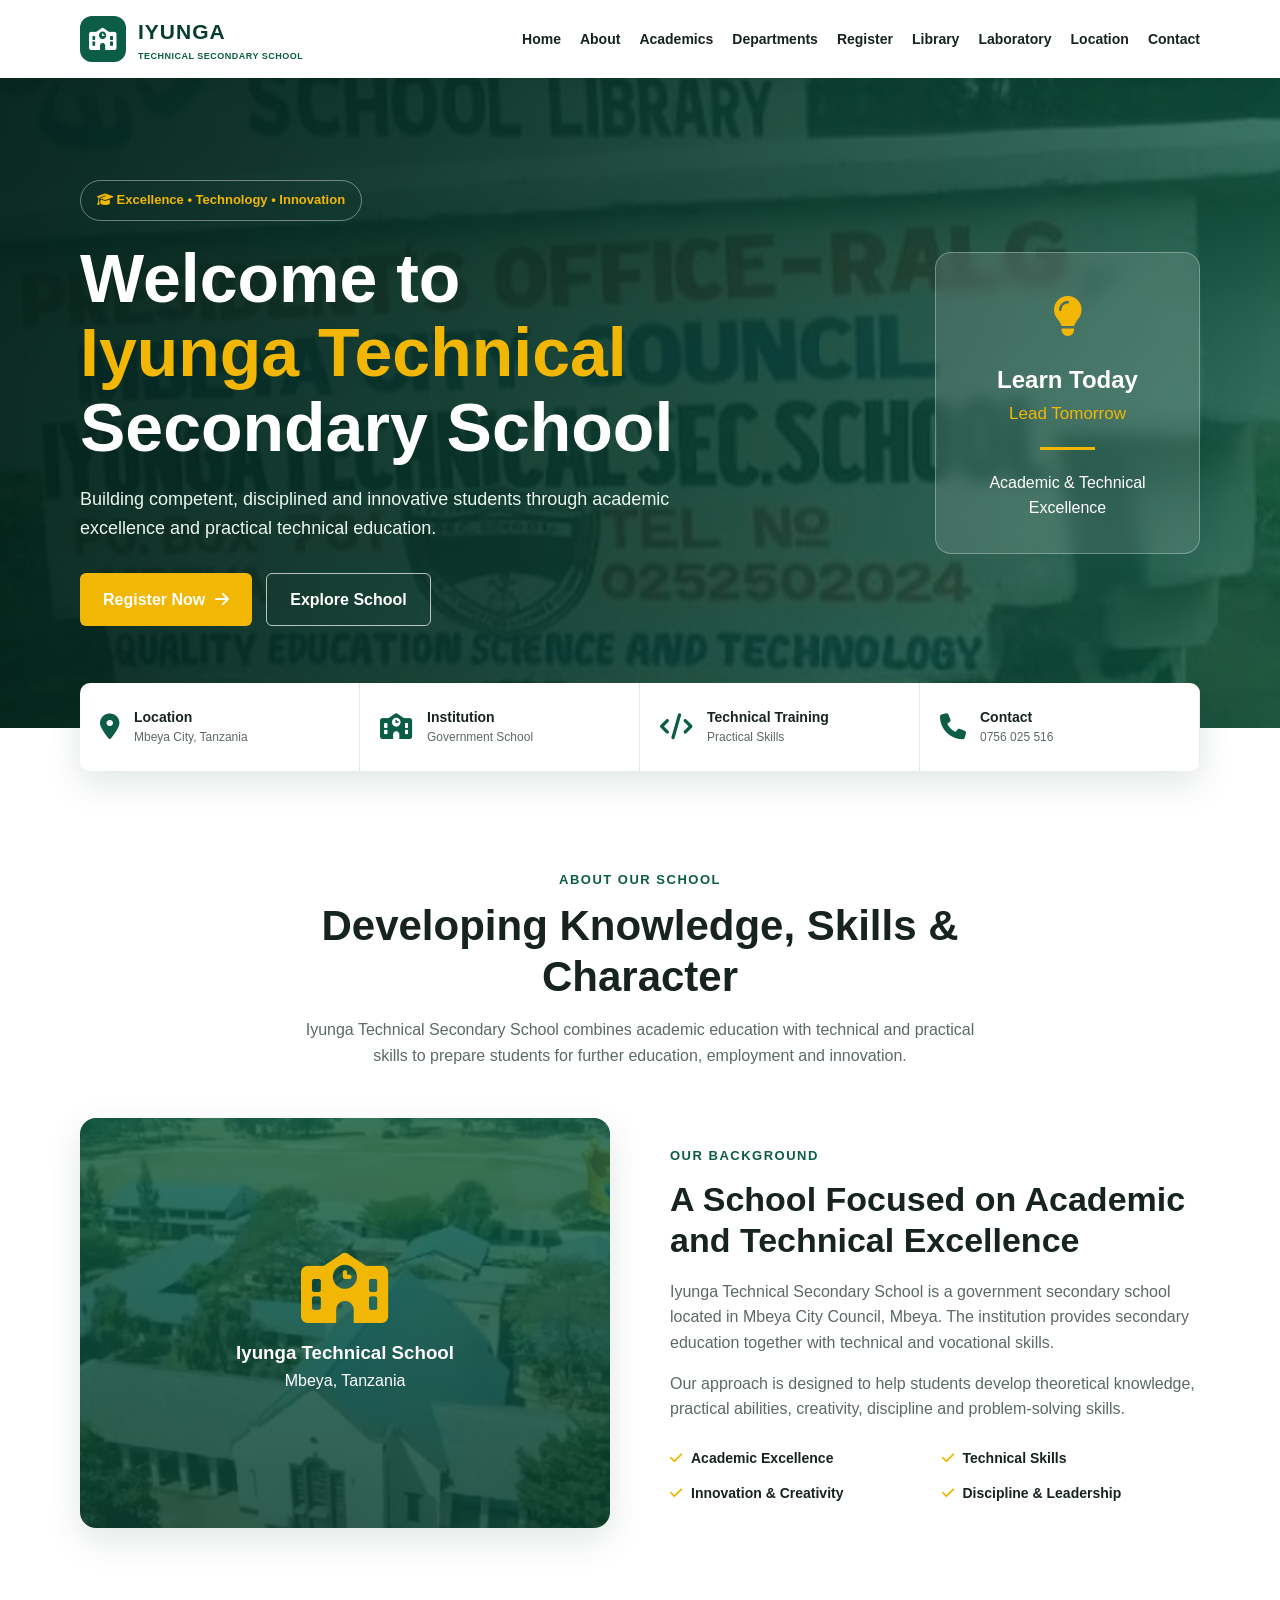
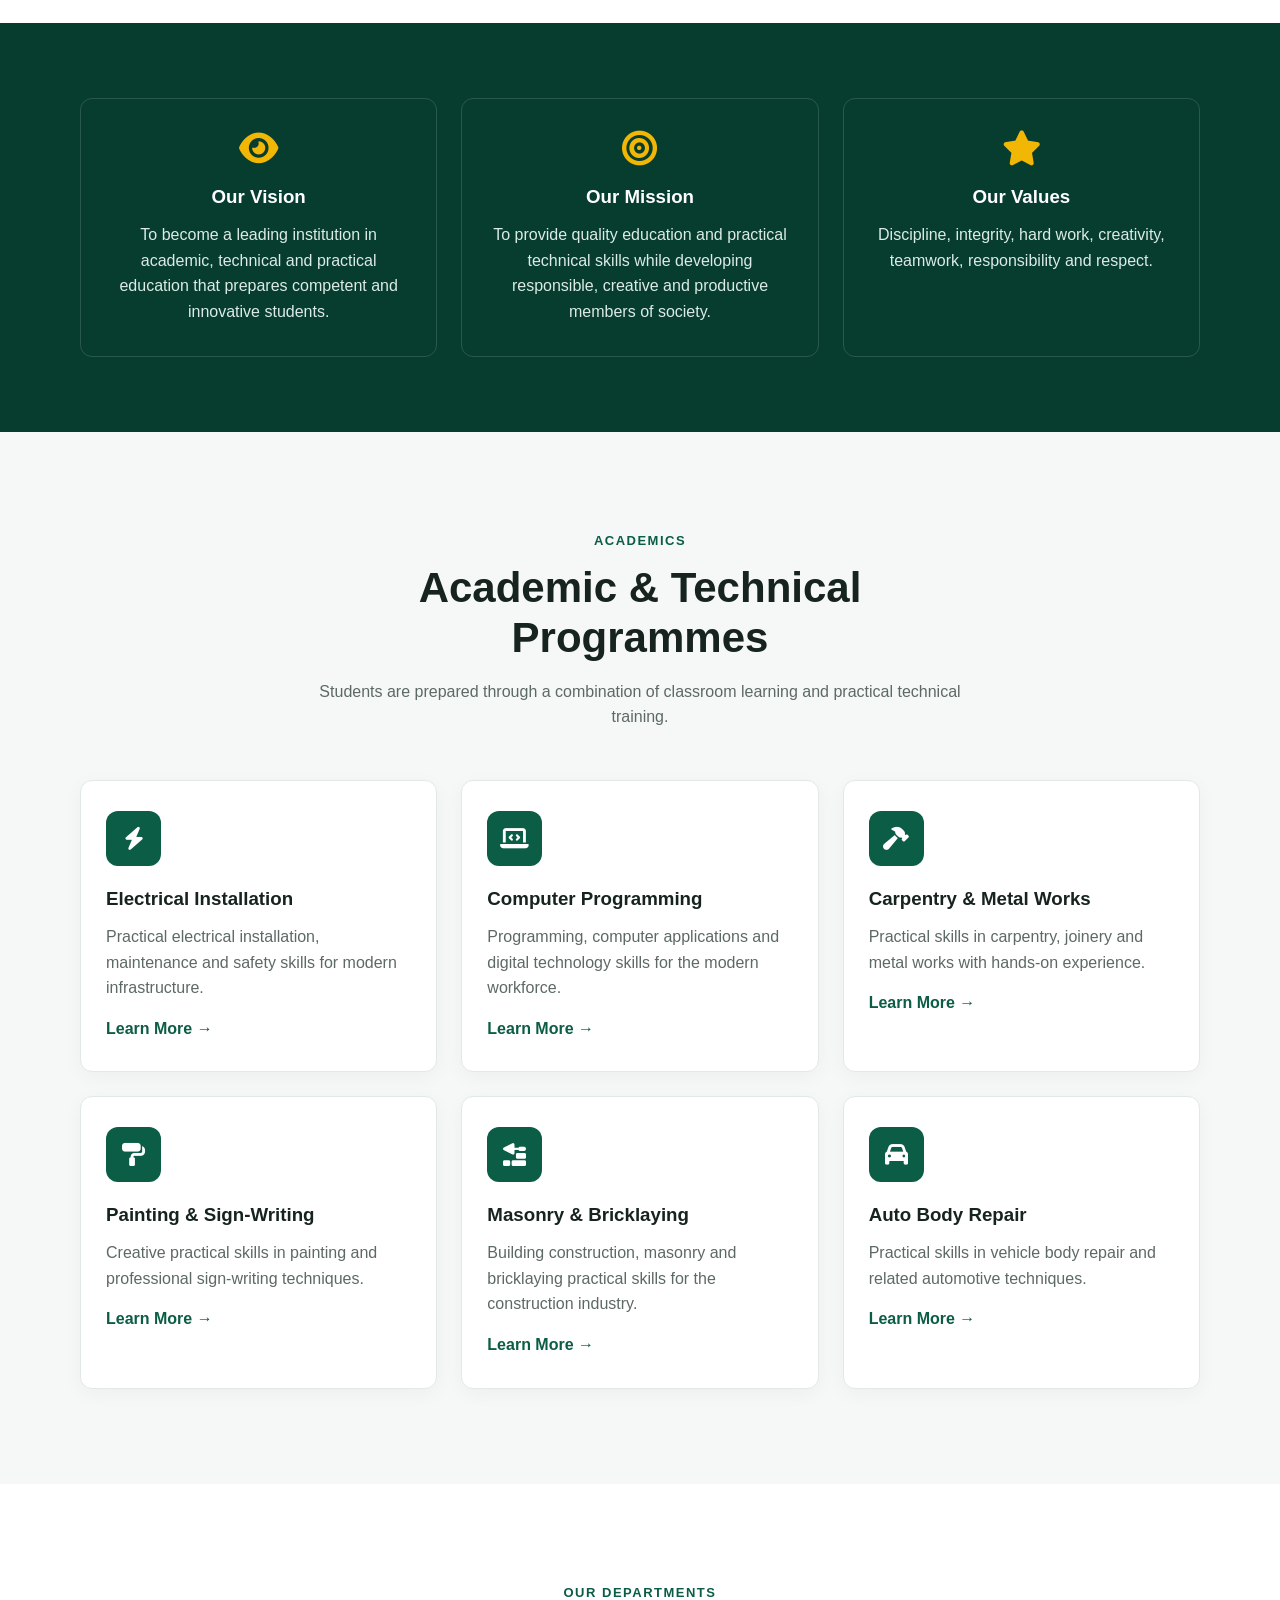
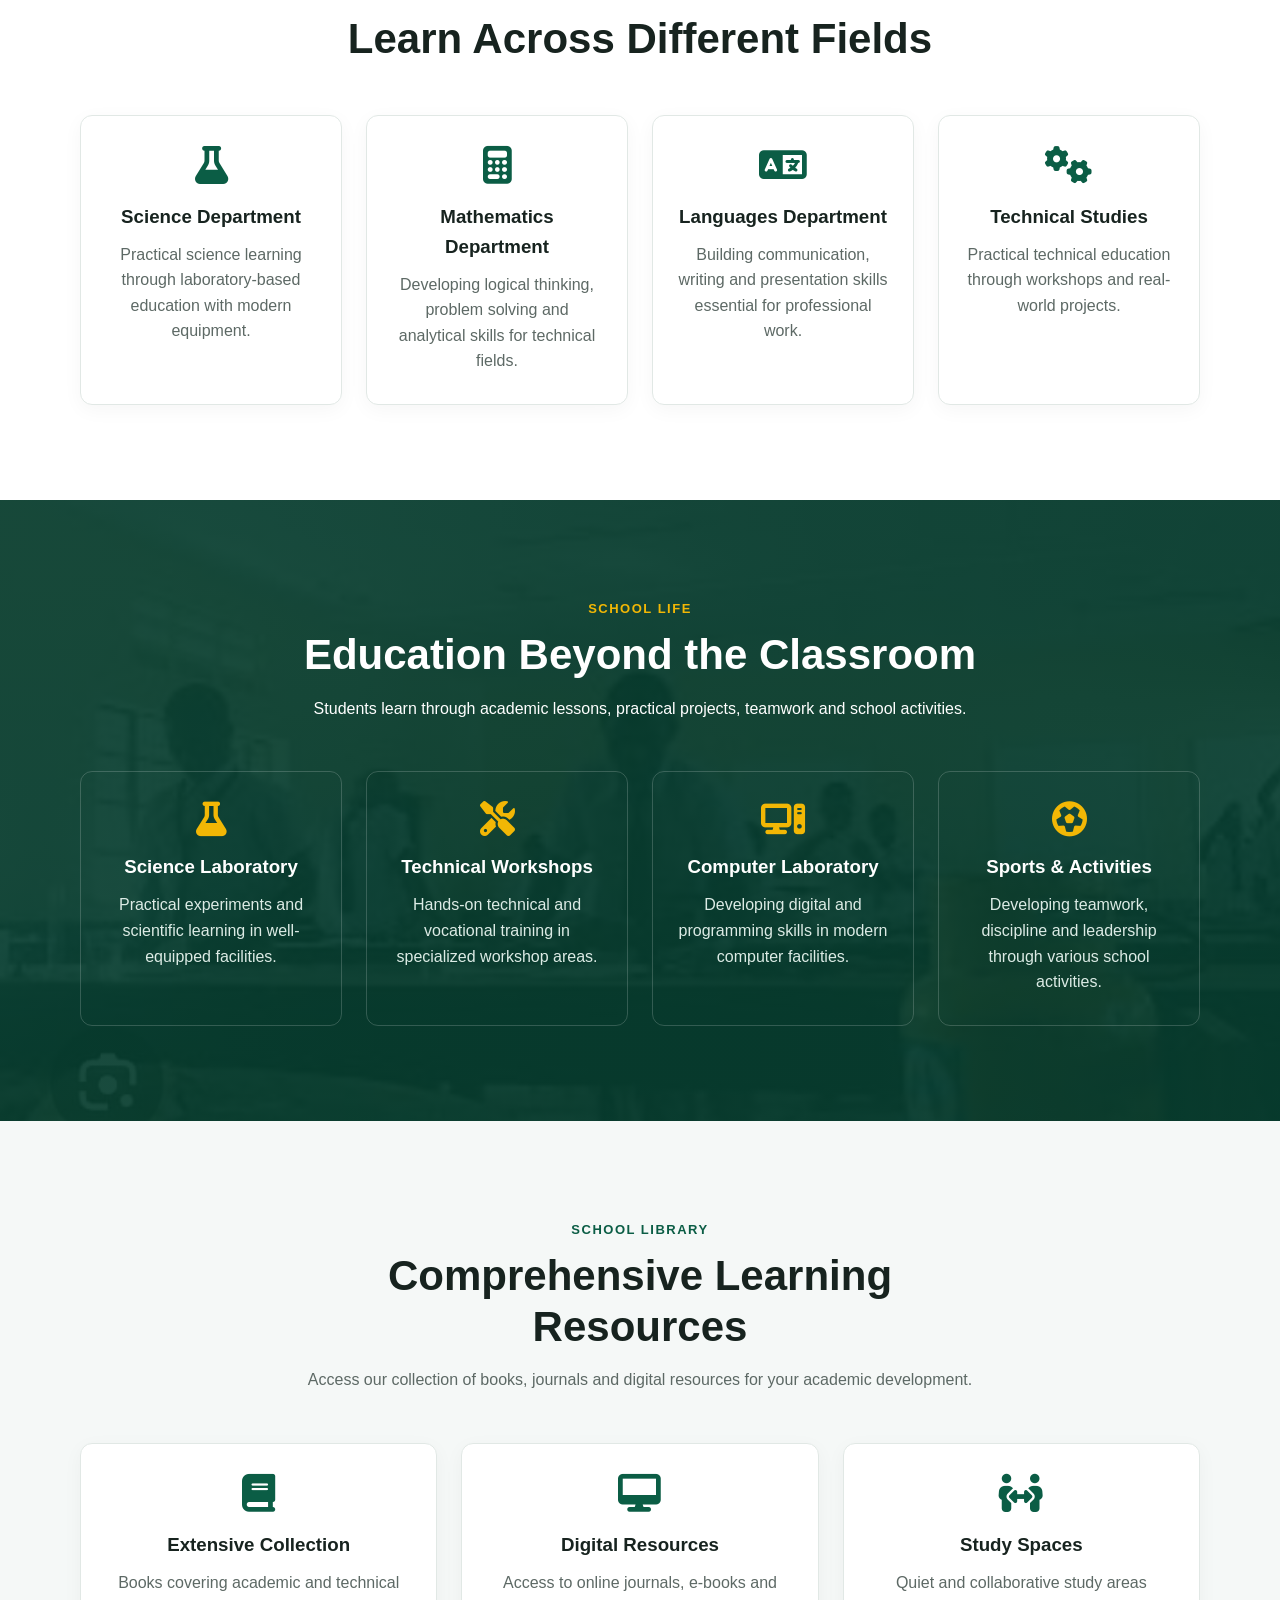
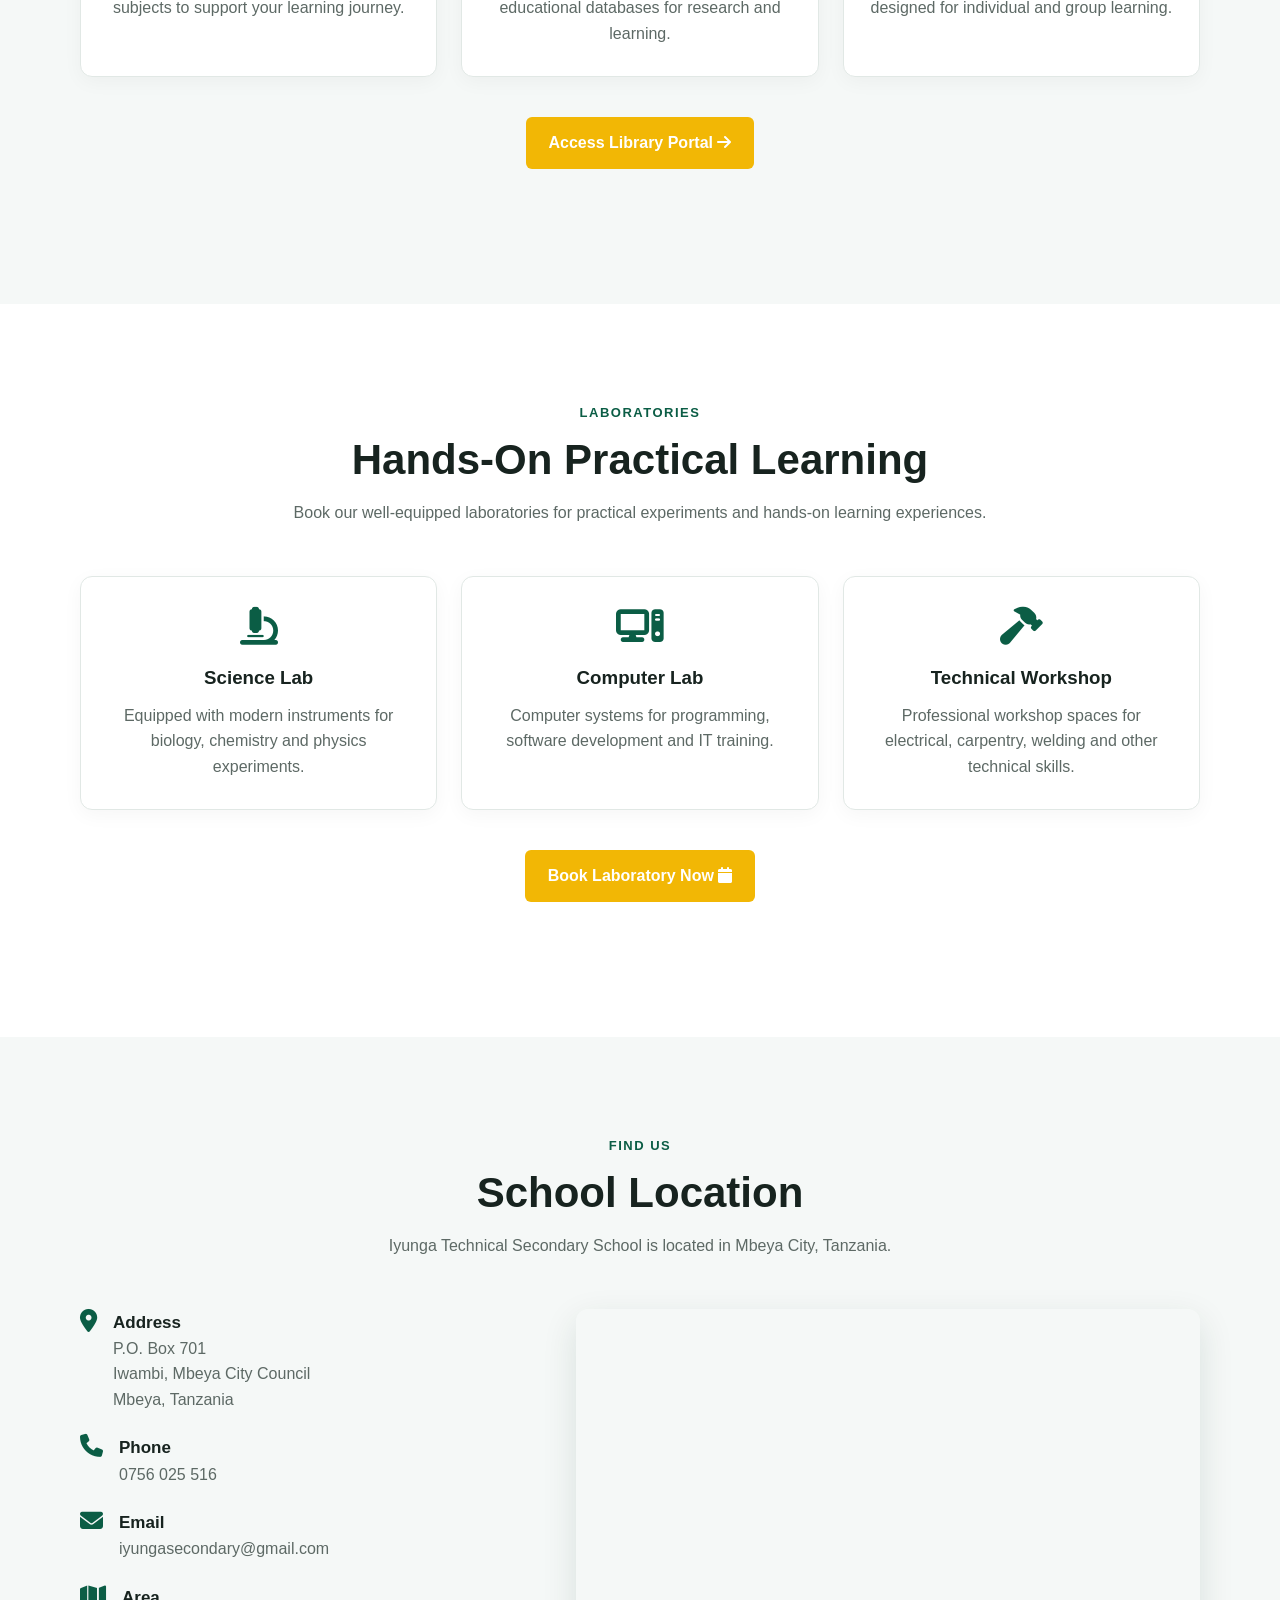
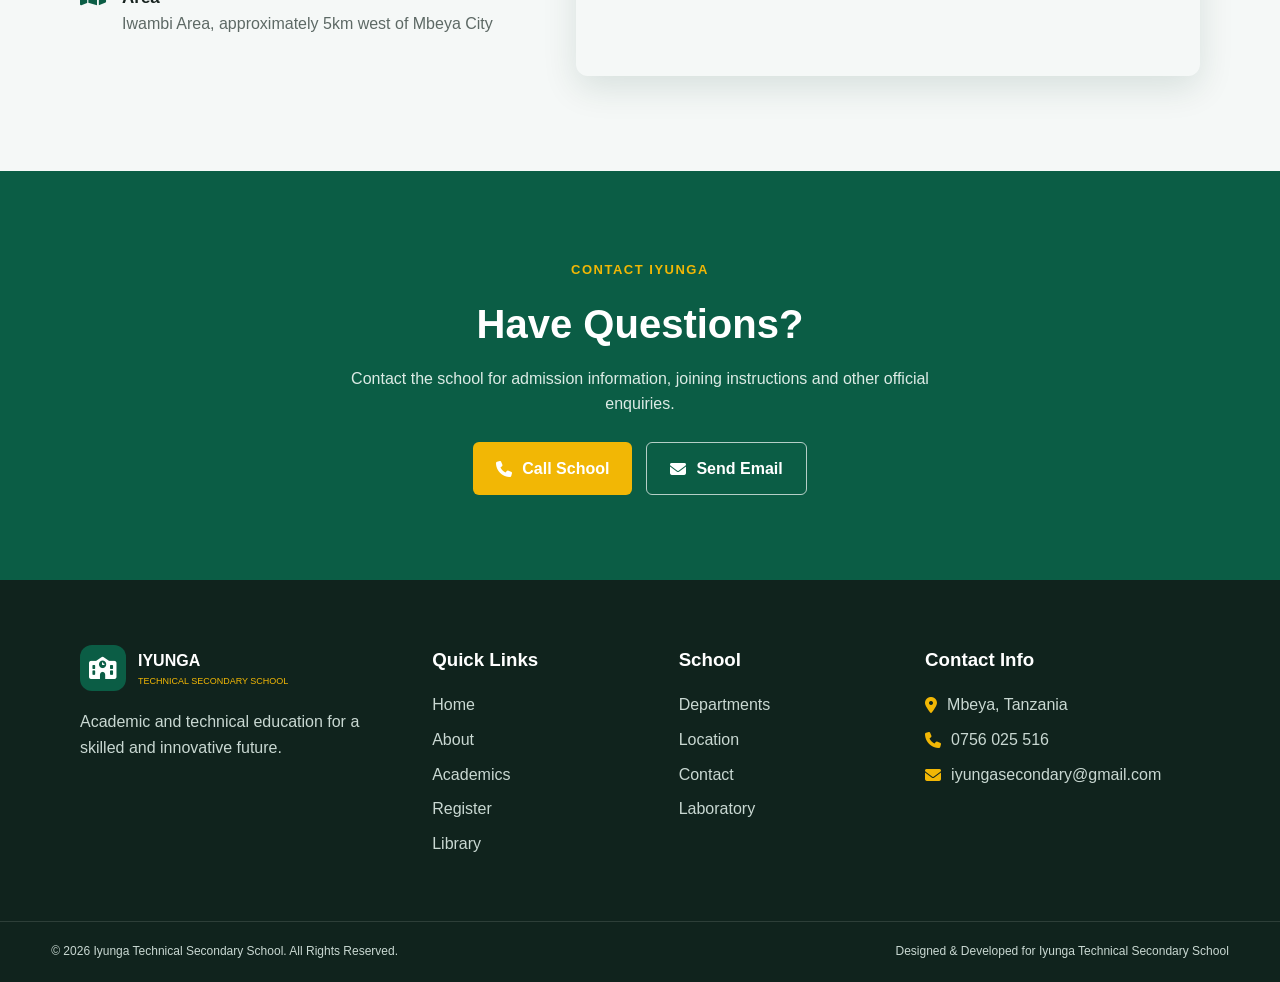
<file: index.html>
<!DOCTYPE html>
<html lang="en">
<head>
    <meta charset="UTF-8">
    <meta name="viewport" content="width=device-width, initial-scale=1.0">

    <title>Iyunga Technical Secondary School | Mbeya, Tanzania</title>

    <meta name="description"
          content="Iyunga Technical Secondary School in Mbeya, Tanzania. Offering academic and technical education in electrical installation, computer programming, carpentry, painting, masonry and auto body repair.">

    <link rel="stylesheet" href="style.css">

    <!-- Font Awesome Icons -->
    <link rel="stylesheet"
          href="https://cdnjs.cloudflare.com/ajax/libs/font-awesome/6.5.1/css/all.min.css">
</head>

<body>

    <!-- ================= HEADER ================= -->
    <header class="header">
        <div class="container nav-container">

            <a href="#home" class="logo">
                <div class="logo-icon">
                    <i class="fa-solid fa-school"></i>
                </div>

                <div>
                    <span>IYUNGA</span>
                    <small>TECHNICAL SECONDARY SCHOOL</small>
                </div>
            </a>

            <nav class="navbar" id="navbar">
                <a href="#home">Home</a>
                <a href="#about">About</a>
                <a href="#academics">Academics</a>
                <a href="#departments">Departments</a>
                <a href="registration.html">Register</a>
                <a href="library.html">Library</a>
                <a href="laboratory.html">Laboratory</a>
                <a href="#location">Location</a>
                <a href="#contact">Contact</a>
            </nav>

            <button class="menu-btn" id="menuBtn" aria-label="Open menu">
                <i class="fa-solid fa-bars"></i>
            </button>

        </div>
    </header>


    <!-- ================= HERO ================= -->
    <section class="hero" id="home">
        <div class="hero-overlay"></div>

        <div class="container hero-content">
            <div class="hero-text">

                <span class="hero-badge">
                    <i class="fa-solid fa-graduation-cap"></i>
                    Excellence • Technology • Innovation
                </span>

                <h1>
                    Welcome to
                    <span>Iyunga Technical</span>
                    Secondary School
                </h1>

                <p>
                    Building competent, disciplined and innovative students
                    through academic excellence and practical technical education.
                </p>

                <div class="hero-buttons">
                    <a href="registration.html" class="btn btn-primary">
                        Register Now
                        <i class="fa-solid fa-arrow-right"></i>
                    </a>

                    <a href="#about" class="btn btn-outline">
                        Explore School
                    </a>
                </div>

            </div>

            <div class="hero-card">
                <div class="hero-card-icon">
                    <i class="fa-solid fa-lightbulb"></i>
                </div>

                <h3>Learn Today</h3>
                <p>Lead Tomorrow</p>

                <div class="hero-card-line"></div>

                <span>Academic &amp; Technical Excellence</span>
            </div>
        </div>
    </section>


    <!-- ================= QUICK INFORMATION ================= -->
    <section class="quick-info">
        <div class="container quick-grid">

            <div class="quick-item">
                <i class="fa-solid fa-location-dot"></i>
                <div>
                    <strong>Location</strong>
                    <span>Mbeya City, Tanzania</span>
                </div>
            </div>

            <div class="quick-item">
                <i class="fa-solid fa-school"></i>
                <div>
                    <strong>Institution</strong>
                    <span>Government School</span>
                </div>
            </div>

            <div class="quick-item">
                <i class="fa-solid fa-code"></i>
                <div>
                    <strong>Technical Training</strong>
                    <span>Practical Skills</span>
                </div>
            </div>

            <div class="quick-item">
                <i class="fa-solid fa-phone"></i>
                <div>
                    <strong>Contact</strong>
                    <span>0756 025 516</span>
                </div>
            </div>

        </div>
    </section>


    <!-- ================= ABOUT ================= -->
    <section class="section" id="about">
        <div class="container">

            <div class="section-heading">
                <span>ABOUT OUR SCHOOL</span>

                <h2>Developing Knowledge, Skills &amp; Character</h2>

                <p>
                    Iyunga Technical Secondary School combines academic education
                    with technical and practical skills to prepare students for
                    further education, employment and innovation.
                </p>
            </div>

            <div class="about-grid">

                <div class="about-image">
                    <div class="image-placeholder">
                        <i class="fa-solid fa-school"></i>
                        <h3>Iyunga Technical School</h3>
                        <p>Mbeya, Tanzania</p>
                    </div>
                </div>

                <div class="about-content">
                    <span class="mini-title">OUR BACKGROUND</span>

                    <h2>
                        A School Focused on Academic and Technical Excellence
                    </h2>

                    <p>
                        Iyunga Technical Secondary School is a government
                        secondary school located in Mbeya City Council, Mbeya.
                        The institution provides secondary education together
                        with technical and vocational skills.
                    </p>

                    <p>
                        Our approach is designed to help students develop
                        theoretical knowledge, practical abilities, creativity,
                        discipline and problem-solving skills.
                    </p>

                    <div class="about-features">
                        <div>
                            <i class="fa-solid fa-check"></i>
                            <span>Academic Excellence</span>
                        </div>

                        <div>
                            <i class="fa-solid fa-check"></i>
                            <span>Technical Skills</span>
                        </div>

                        <div>
                            <i class="fa-solid fa-check"></i>
                            <span>Innovation &amp; Creativity</span>
                        </div>

                        <div>
                            <i class="fa-solid fa-check"></i>
                            <span>Discipline &amp; Leadership</span>
                        </div>
                    </div>
                </div>

            </div>
        </div>
    </section>


    <!-- ================= VISION / MISSION ================= -->
    <section class="mission-section">
        <div class="container mission-grid">

            <div class="mission-card reveal">
                <i class="fa-solid fa-eye"></i>
                <h3>Our Vision</h3>
                <p>
                    To become a leading institution in academic, technical and
                    practical education that prepares competent and innovative
                    students.
                </p>
            </div>

            <div class="mission-card reveal">
                <i class="fa-solid fa-bullseye"></i>
                <h3>Our Mission</h3>
                <p>
                    To provide quality education and practical technical skills
                    while developing responsible, creative and productive
                    members of society.
                </p>
            </div>

            <div class="mission-card reveal">
                <i class="fa-solid fa-star"></i>
                <h3>Our Values</h3>
                <p>
                    Discipline, integrity, hard work, creativity, teamwork,
                    responsibility and respect.
                </p>
            </div>

        </div>
    </section>


    <!-- ================= ACADEMICS ================= -->
    <section class="section light-section" id="academics">
        <div class="container">

            <div class="section-heading">
                <span>ACADEMICS</span>
                <h2>Academic &amp; Technical Programmes</h2>
                <p>
                    Students are prepared through a combination of classroom
                    learning and practical technical training.
                </p>
            </div>

            <div class="program-grid">

                <div class="program-card reveal">
                    <div class="program-icon">
                        <i class="fa-solid fa-bolt"></i>
                    </div>
                    <h3>Electrical Installation</h3>
                    <p>
                        Practical electrical installation, maintenance and safety
                        skills for modern infrastructure.
                    </p>
                    <a href="registration.html">Learn More →</a>
                </div>

                <div class="program-card reveal">
                    <div class="program-icon">
                        <i class="fa-solid fa-laptop-code"></i>
                    </div>
                    <h3>Computer Programming</h3>
                    <p>
                        Programming, computer applications and digital technology
                        skills for the modern workforce.
                    </p>
                    <a href="registration.html">Learn More →</a>
                </div>

                <div class="program-card reveal">
                    <div class="program-icon">
                        <i class="fa-solid fa-hammer"></i>
                    </div>
                    <h3>Carpentry &amp; Metal Works</h3>
                    <p>
                        Practical skills in carpentry, joinery and metal works
                        with hands-on experience.
                    </p>
                    <a href="registration.html">Learn More →</a>
                </div>

                <div class="program-card reveal">
                    <div class="program-icon">
                        <i class="fa-solid fa-paint-roller"></i>
                    </div>
                    <h3>Painting &amp; Sign-Writing</h3>
                    <p>
                        Creative practical skills in painting and professional
                        sign-writing techniques.
                    </p>
                    <a href="registration.html">Learn More →</a>
                </div>

                <div class="program-card reveal">
                    <div class="program-icon">
                        <i class="fa-solid fa-trowel-bricks"></i>
                    </div>
                    <h3>Masonry &amp; Bricklaying</h3>
                    <p>
                        Building construction, masonry and bricklaying practical
                        skills for the construction industry.
                    </p>
                    <a href="registration.html">Learn More →</a>
                </div>

                <div class="program-card reveal">
                    <div class="program-icon">
                        <i class="fa-solid fa-car"></i>
                    </div>
                    <h3>Auto Body Repair</h3>
                    <p>
                        Practical skills in vehicle body repair and related
                        automotive techniques.
                    </p>
                    <a href="registration.html">Learn More →</a>
                </div>

            </div>
        </div>
    </section>


    <!-- ================= DEPARTMENTS ================= -->
    <section class="section" id="departments">
        <div class="container">

            <div class="section-heading">
                <span>OUR DEPARTMENTS</span>
                <h2>Learn Across Different Fields</h2>
            </div>

            <div class="department-grid">

                <div class="department-card reveal">
                    <i class="fa-solid fa-flask"></i>
                    <h3>Science Department</h3>
                    <p>
                        Practical science learning through laboratory-based
                        education with modern equipment.
                    </p>
                </div>

                <div class="department-card reveal">
                    <i class="fa-solid fa-calculator"></i>
                    <h3>Mathematics Department</h3>
                    <p>
                        Developing logical thinking, problem solving and
                        analytical skills for technical fields.
                    </p>
                </div>

                <div class="department-card reveal">
                    <i class="fa-solid fa-language"></i>
                    <h3>Languages Department</h3>
                    <p>
                        Building communication, writing and presentation skills
                        essential for professional work.
                    </p>
                </div>

                <div class="department-card reveal">
                    <i class="fa-solid fa-gears"></i>
                    <h3>Technical Studies</h3>
                    <p>
                        Practical technical education through workshops and
                        real-world projects.
                    </p>
                </div>

            </div>
        </div>
    </section>


    <!-- ================= SCHOOL LIFE ================= -->
    <section class="school-life">
        <div class="container">

            <div class="section-heading white">
                <span>SCHOOL LIFE</span>
                <h2>Education Beyond the Classroom</h2>
                <p>
                    Students learn through academic lessons, practical projects,
                    teamwork and school activities.
                </p>
            </div>

            <div class="life-grid">

                <div class="life-card reveal">
                    <i class="fa-solid fa-flask"></i>
                    <h3>Science Laboratory</h3>
                    <p>
                        Practical experiments and scientific learning in
                        well-equipped facilities.
                    </p>
                </div>

                <div class="life-card reveal">
                    <i class="fa-solid fa-screwdriver-wrench"></i>
                    <h3>Technical Workshops</h3>
                    <p>
                        Hands-on technical and vocational training in specialized
                        workshop areas.
                    </p>
                </div>

                <div class="life-card reveal">
                    <i class="fa-solid fa-computer"></i>
                    <h3>Computer Laboratory</h3>
                    <p>
                        Developing digital and programming skills in modern
                        computer facilities.
                    </p>
                </div>

                <div class="life-card reveal">
                    <i class="fa-solid fa-futbol"></i>
                    <h3>Sports &amp; Activities</h3>
                    <p>
                        Developing teamwork, discipline and leadership through
                        various school activities.
                    </p>
                </div>

            </div>
        </div>
    </section>


    <!-- ================= LIBRARY ================= -->
    <section class="section light-section">
        <div class="container">

            <div class="section-heading">
                <span>SCHOOL LIBRARY</span>
                <h2>Comprehensive Learning Resources</h2>
                <p>
                    Access our collection of books, journals and digital
                    resources for your academic development.
                </p>
            </div>

            <div class="library-features">

                <div class="feature-card reveal">
                    <i class="fa-solid fa-book"></i>
                    <h3>Extensive Collection</h3>
                    <p>
                        Books covering academic and technical subjects to support
                        your learning journey.
                    </p>
                </div>

                <div class="feature-card reveal">
                    <i class="fa-solid fa-desktop"></i>
                    <h3>Digital Resources</h3>
                    <p>
                        Access to online journals, e-books and educational
                        databases for research and learning.
                    </p>
                </div>

                <div class="feature-card reveal">
                    <i class="fa-solid fa-people-arrows"></i>
                    <h3>Study Spaces</h3>
                    <p>
                        Quiet and collaborative study areas designed for
                        individual and group learning.
                    </p>
                </div>

            </div>

            <a href="library.html"
               class="btn btn-primary"
               style="margin:40px auto; display:table;">
                Access Library Portal
                <i class="fa-solid fa-arrow-right"></i>
            </a>

        </div>
    </section>


    <!-- ================= LABORATORY ================= -->
    <section class="section">
        <div class="container">

            <div class="section-heading">
                <span>LABORATORIES</span>
                <h2>Hands-On Practical Learning</h2>
                <p>
                    Book our well-equipped laboratories for practical experiments
                    and hands-on learning experiences.
                </p>
            </div>

            <div class="lab-features">

                <div class="feature-card reveal">
                    <i class="fa-solid fa-microscope"></i>
                    <h3>Science Lab</h3>
                    <p>
                        Equipped with modern instruments for biology, chemistry
                        and physics experiments.
                    </p>
                </div>

                <div class="feature-card reveal">
                    <i class="fa-solid fa-computer"></i>
                    <h3>Computer Lab</h3>
                    <p>
                        Computer systems for programming, software development
                        and IT training.
                    </p>
                </div>

                <div class="feature-card reveal">
                    <i class="fa-solid fa-hammer"></i>
                    <h3>Technical Workshop</h3>
                    <p>
                        Professional workshop spaces for electrical, carpentry,
                        welding and other technical skills.
                    </p>
                </div>

            </div>

            <a href="laboratory.html"
               class="btn btn-primary"
               style="margin:40px auto; display:table;">
                Book Laboratory Now
                <i class="fa-solid fa-calendar"></i>
            </a>

        </div>
    </section>


    <!-- ================= LOCATION ================= -->
    <section class="section light-section" id="location">
        <div class="container">

            <div class="section-heading">
                <span>FIND US</span>
                <h2>School Location</h2>
                <p>
                    Iyunga Technical Secondary School is located in Mbeya City,
                    Tanzania.
                </p>
            </div>

            <div class="location-grid">

                <div class="location-info">

                    <div class="contact-item">
                        <i class="fa-solid fa-location-dot"></i>
                        <div>
                            <h3>Address</h3>
                            <p>
                                P.O. Box 701<br>
                                Iwambi, Mbeya City Council<br>
                                Mbeya, Tanzania
                            </p>
                        </div>
                    </div>

                    <div class="contact-item">
                        <i class="fa-solid fa-phone"></i>
                        <div>
                            <h3>Phone</h3>
                            <p>0756 025 516</p>
                        </div>
                    </div>

                    <div class="contact-item">
                        <i class="fa-solid fa-envelope"></i>
                        <div>
                            <h3>Email</h3>
                            <p>iyungasecondary@gmail.com</p>
                        </div>
                    </div>

                    <div class="contact-item">
                        <i class="fa-solid fa-map"></i>
                        <div>
                            <h3>Area</h3>
                            <p>
                                Iwambi Area, approximately 5km west of Mbeya City
                            </p>
                        </div>
                    </div>

                </div>

                <div class="map-container">
                    <iframe
                        src="https://www.google.com/maps?q=Iyunga%20Technical%20Secondary%20School%20Mbeya%20Tanzania&output=embed"
                        loading="lazy"
                        allowfullscreen>
                    </iframe>
                </div>

            </div>
        </div>
    </section>


    <!-- ================= CONTACT ================= -->
    <section class="contact-section" id="contact">
        <div class="container">

            <div class="contact-content">
                <span>CONTACT IYUNGA</span>
                <h2>Have Questions?</h2>

                <p>
                    Contact the school for admission information, joining
                    instructions and other official enquiries.
                </p>

                <div class="contact-buttons">
                    <a href="tel:+255756025516" class="btn btn-primary">
                        <i class="fa-solid fa-phone"></i>
                        Call School
                    </a>

                    <a href="mailto:iyungasecondary@gmail.com"
                       class="btn btn-outline">
                        <i class="fa-solid fa-envelope"></i>
                        Send Email
                    </a>
                </div>
            </div>

        </div>
    </section>


    <!-- ================= FOOTER ================= -->
    <footer class="footer">
        <div class="container footer-grid">

            <div class="footer-about">
                <div class="footer-logo">
                    <div class="logo-icon">
                        <i class="fa-solid fa-school"></i>
                    </div>

                    <div>
                        <strong>IYUNGA</strong>
                        <small>TECHNICAL SECONDARY SCHOOL</small>
                    </div>
                </div>

                <p>
                    Academic and technical education for a skilled and
                    innovative future.
                </p>
            </div>

            <div class="footer-links">
                <h3>Quick Links</h3>
                <a href="#home">Home</a>
                <a href="#about">About</a>
                <a href="#academics">Academics</a>
                <a href="registration.html">Register</a>
                <a href="library.html">Library</a>
            </div>

            <div class="footer-links">
                <h3>School</h3>
                <a href="#departments">Departments</a>
                <a href="#location">Location</a>
                <a href="#contact">Contact</a>
                <a href="laboratory.html">Laboratory</a>
            </div>

            <div class="footer-links">
                <h3>Contact Info</h3>
                <p>
                    <i class="fa-solid fa-location-dot"></i>
                    Mbeya, Tanzania
                </p>

                <p>
                    <i class="fa-solid fa-phone"></i>
                    0756 025 516
                </p>

                <p>
                    <i class="fa-solid fa-envelope"></i>
                    iyungasecondary@gmail.com
                </p>
            </div>

        </div>

        <div class="footer-bottom">
            <p>
                &copy; 2026 Iyunga Technical Secondary School.
                All Rights Reserved.
            </p>

            <p>
                Designed &amp; Developed for Iyunga Technical Secondary School
            </p>
        </div>
    </footer>


    <!-- JAVASCRIPT -->
    <script src="script.js"></script>

</body>
</html>
</file>
<file: style.css>
/* ================= RESET ================= */
* {
    margin: 0;
    padding: 0;
    box-sizing: border-box;
}

:root {
    --primary: #0b5d45;
    --primary-dark: #073d2f;
    --secondary: #f2b705;
    --light: #f5f8f7;
    --dark: #17231f;
    --text: #5d6965;
    --white: #ffffff;
    --border: #e1e8e5;
    --shadow: 0 12px 35px rgba(10, 60, 45, 0.12);
}

html {
    scroll-behavior: smooth;
}

body {
    font-family: Arial, Helvetica, sans-serif;
    color: var(--text);
    background: var(--white);
    line-height: 1.6;
}

a {
    color: inherit;
    text-decoration: none;
}

img {
    max-width: 100%;
    display: block;
}

.container {
    width: min(1120px, 92%);
    margin: auto;
}

/* ================= HEADER ================= */
.header {
    position: sticky;
    top: 0;
    z-index: 1000;
    background: var(--white);
    box-shadow: 0 2px 15px rgba(0, 0, 0, 0.08);
}

.nav-container {
    min-height: 78px;
    display: flex;
    align-items: center;
    justify-content: space-between;
    gap: 25px;
}

.logo {
    display: flex;
    align-items: center;
    gap: 12px;
    color: var(--primary-dark);
}

.logo-icon {
    width: 46px;
    height: 46px;
    border-radius: 12px;
    display: grid;
    place-items: center;
    color: var(--white);
    background: var(--primary);
    font-size: 22px;
}

.logo span,
.logo small {
    display: block;
}

.logo span {
    font-size: 21px;
    font-weight: 800;
    letter-spacing: 1px;
}

.logo small {
    font-size: 9px;
    font-weight: bold;
    color: var(--primary);
    letter-spacing: .5px;
}

.navbar {
    display: flex;
    align-items: center;
    gap: 19px;
}

.navbar a {
    color: var(--dark);
    font-size: 14px;
    font-weight: 600;
    transition: .3s ease;
}

.navbar a:hover {
    color: var(--primary);
}

.menu-btn {
    display: none;
    border: 0;
    background: transparent;
    color: var(--primary);
    font-size: 25px;
    cursor: pointer;
}

/* ================= HERO ================= */
.hero {
    min-height: 650px;
    position: relative;
    display: flex;
    align-items: center;
    overflow: hidden;
    background:
        linear-gradient(120deg, rgba(4, 54, 41, .95), rgba(11, 93, 69, .72)),
        url("images/school.jpeg") center/cover no-repeat;
}

.hero-overlay {
    position: absolute;
    inset: 0;
    background: linear-gradient(90deg, rgba(0, 0, 0, .35), transparent);
}

.hero-content {
    position: relative;
    z-index: 1;
    display: flex;
    align-items: center;
    justify-content: space-between;
    gap: 50px;
    color: var(--white);
}

.hero-text {
    max-width: 680px;
}

.hero-badge {
    display: inline-block;
    margin-bottom: 20px;
    padding: 9px 16px;
    border: 1px solid rgba(255,255,255,.4);
    border-radius: 30px;
    color: var(--secondary);
    font-size: 13px;
    font-weight: bold;
}

.hero h1 {
    margin-bottom: 20px;
    font-size: clamp(40px, 6vw, 68px);
    line-height: 1.1;
}

.hero h1 span {
    display: block;
    color: var(--secondary);
}

.hero p {
    max-width: 620px;
    margin-bottom: 30px;
    font-size: 18px;
    color: #eaf5f0;
}

.hero-buttons,
.contact-buttons {
    display: flex;
    flex-wrap: wrap;
    gap: 14px;
}

.btn {
    display: inline-flex;
    align-items: center;
    justify-content: center;
    gap: 10px;
    padding: 13px 23px;
    border-radius: 6px;
    font-weight: bold;
    transition: .3s ease;
    cursor: pointer;
}

.btn-primary {
    color: var(--white);
    background: var(--secondary);
}

.btn-primary:hover {
    background: #d99e00;
    transform: translateY(-3px);
}

.btn-outline {
    color: var(--white);
    border: 1px solid rgba(255,255,255,.7);
}

.btn-outline:hover {
    color: var(--primary-dark);
    background: var(--white);
}

.hero-card {
    width: 265px;
    padding: 32px 25px;
    text-align: center;
    border: 1px solid rgba(255,255,255,.3);
    border-radius: 16px;
    background: rgba(255,255,255,.12);
    backdrop-filter: blur(8px);
}

.hero-card-icon {
    color: var(--secondary);
    font-size: 40px;
}

.hero-card h3 {
    margin-top: 12px;
    font-size: 24px;
}

.hero-card p {
    margin: 0;
    color: var(--secondary);
    font-size: 17px;
}

.hero-card-line {
    width: 55px;
    height: 3px;
    margin: 20px auto;
    background: var(--secondary);
}

/* ================= QUICK INFO ================= */
.quick-info {
    position: relative;
    z-index: 2;
    margin-top: -45px;
}

.quick-grid {
    display: grid;
    grid-template-columns: repeat(4, 1fr);
    overflow: hidden;
    border-radius: 10px;
    box-shadow: var(--shadow);
}

.quick-item {
    display: flex;
    align-items: center;
    gap: 14px;
    padding: 23px 20px;
    background: var(--white);
    border-right: 1px solid var(--border);
}

.quick-item > i {
    color: var(--primary);
    font-size: 26px;
}

.quick-item strong,
.quick-item span {
    display: block;
}

.quick-item strong {
    color: var(--dark);
    font-size: 14px;
}

.quick-item span {
    font-size: 12px;
}

/* ================= SECTIONS ================= */
.section {
    padding: 95px 0;
}

.light-section {
    background: var(--light);
}

.section-heading {
    max-width: 700px;
    margin: 0 auto 50px;
    text-align: center;
}

.section-heading > span,
.contact-content > span,
.mini-title {
    color: var(--primary);
    font-size: 13px;
    font-weight: 800;
    letter-spacing: 1.5px;
}

.section-heading h2 {
    margin: 10px 0 15px;
    color: var(--dark);
    font-size: clamp(28px, 4vw, 42px);
    line-height: 1.2;
}

.section-heading p {
    font-size: 16px;
}

/* ================= ABOUT ================= */
.about-grid {
    display: grid;
    grid-template-columns: 1fr 1fr;
    align-items: center;
    gap: 60px;
}

.about-image {
    min-height: 410px;
    display: grid;
    place-items: center;
    border-radius: 16px;
    background:
        linear-gradient(rgba(11, 93, 69, .78), rgba(7, 61, 47, .84)),
        url("images/school-building.jpeg") center/cover;
    box-shadow: var(--shadow);
}

.image-placeholder {
    text-align: center;
    color: var(--white);
}

.image-placeholder i {
    margin-bottom: 15px;
    color: var(--secondary);
    font-size: 70px;
}

.about-content h2 {
    margin: 12px 0 18px;
    color: var(--dark);
    font-size: 34px;
    line-height: 1.2;
}

.about-content p {
    margin-bottom: 15px;
}

.about-features {
    display: grid;
    grid-template-columns: 1fr 1fr;
    gap: 13px;
    margin-top: 25px;
}

.about-features div {
    display: flex;
    align-items: center;
    gap: 9px;
    color: var(--dark);
    font-weight: bold;
    font-size: 14px;
}

.about-features i {
    color: var(--secondary);
}

/* ================= MISSION ================= */
.mission-section {
    padding: 75px 0;
    background: var(--primary-dark);
}

.mission-grid,
.program-grid,
.department-grid,
.life-grid,
.library-features,
.lab-features {
    display: grid;
    gap: 24px;
}

.mission-grid {
    grid-template-columns: repeat(3, 1fr);
}

.mission-card {
    padding: 32px 25px;
    text-align: center;
    color: #dcebe5;
    border: 1px solid rgba(255,255,255,.14);
    border-radius: 12px;
}

.mission-card i {
    margin-bottom: 16px;
    color: var(--secondary);
    font-size: 35px;
}

.mission-card h3 {
    margin-bottom: 10px;
    color: var(--white);
}

/* ================= CARDS ================= */
.program-grid {
    grid-template-columns: repeat(3, 1fr);
}

.program-card,
.department-card,
.feature-card {
    padding: 30px 25px;
    border: 1px solid var(--border);
    border-radius: 12px;
    background: var(--white);
    box-shadow: 0 5px 20px rgba(0,0,0,.04);
    transition: .3s ease;
}

.program-card:hover,
.department-card:hover,
.feature-card:hover {
    transform: translateY(-7px);
    box-shadow: var(--shadow);
}

.program-icon {
    width: 55px;
    height: 55px;
    display: grid;
    place-items: center;
    margin-bottom: 18px;
    border-radius: 12px;
    color: var(--white);
    background: var(--primary);
    font-size: 23px;
}

.program-card h3,
.department-card h3,
.feature-card h3 {
    margin-bottom: 10px;
    color: var(--dark);
}

.program-card a {
    display: inline-block;
    margin-top: 15px;
    color: var(--primary);
    font-weight: bold;
}

.department-grid {
    grid-template-columns: repeat(4, 1fr);
}

.department-card {
    text-align: center;
}

.department-card > i,
.feature-card > i {
    margin-bottom: 18px;
    color: var(--primary);
    font-size: 38px;
}

/* ================= SCHOOL LIFE ================= */
.school-life {
    padding: 95px 0;
    background:
        linear-gradient(rgba(7, 61, 47, .93), rgba(7, 61, 47, .93)),
        url("images/workshop.jpeg") center/cover;
}

.section-heading.white h2,
.section-heading.white p,
.section-heading.white > span {
    color: var(--white);
}

.section-heading.white > span {
    color: var(--secondary);
}

.life-grid {
    grid-template-columns: repeat(4, 1fr);
}

.life-card {
    padding: 30px 22px;
    text-align: center;
    color: #dcebe5;
    border: 1px solid rgba(255,255,255,.18);
    border-radius: 12px;
}

.life-card i {
    margin-bottom: 15px;
    color: var(--secondary);
    font-size: 35px;
}

.life-card h3 {
    margin-bottom: 10px;
    color: var(--white);
}

/* ================= FEATURES ================= */
.library-features,
.lab-features {
    grid-template-columns: repeat(3, 1fr);
}

.feature-card {
    text-align: center;
}

/* ================= LOCATION ================= */
.location-grid {
    display: grid;
    grid-template-columns: .85fr 1.15fr;
    gap: 35px;
    align-items: stretch;
}

.location-info {
    display: flex;
    flex-direction: column;
    gap: 22px;
}

.contact-item {
    display: flex;
    gap: 16px;
}

.contact-item > i {
    color: var(--primary);
    font-size: 23px;
}

.contact-item h3 {
    color: var(--dark);
    font-size: 17px;
}

.map-container {
    min-height: 360px;
    overflow: hidden;
    border-radius: 12px;
    box-shadow: var(--shadow);
}

.map-container iframe {
    width: 100%;
    height: 100%;
    min-height: 360px;
    border: 0;
}

/* ================= CONTACT ================= */
.contact-section {
    padding: 85px 0;
    color: var(--white);
    text-align: center;
    background: var(--primary);
}

.contact-content {
    max-width: 650px;
    margin: auto;
}

.contact-content > span {
    color: var(--secondary);
}

.contact-content h2 {
    margin: 10px 0;
    font-size: 40px;
}

.contact-content p {
    margin-bottom: 25px;
    color: #dcebe5;
}

.contact-buttons {
    justify-content: center;
}

/* ================= FOOTER ================= */
.footer {
    color: #c9d8d2;
    background: #10231d;
}

.footer-grid {
    display: grid;
    grid-template-columns: 1.5fr 1fr 1fr 1.3fr;
    gap: 35px;
    padding: 65px 0;
}

.footer-logo {
    display: flex;
    align-items: center;
    gap: 12px;
    color: var(--white);
}

.footer-logo strong,
.footer-logo small {
    display: block;
}

.footer-logo small {
    font-size: 9px;
    color: var(--secondary);
}

.footer-about p {
    max-width: 280px;
    margin-top: 18px;
}

.footer-links {
    display: flex;
    flex-direction: column;
    gap: 9px;
}

.footer-links h3 {
    margin-bottom: 8px;
    color: var(--white);
}

.footer-links a:hover {
    color: var(--secondary);
}

.footer-links p {
    display: flex;
    gap: 10px;
    align-items: flex-start;
}

.footer-links p i {
    margin-top: 5px;
    color: var(--secondary);
}

.footer-bottom {
    display: flex;
    justify-content: space-between;
    gap: 20px;
    padding: 20px 4%;
    border-top: 1px solid rgba(255,255,255,.12);
    font-size: 12px;
}

/* ================= ANIMATION ================= */
.reveal {
    animation: reveal .8s ease both;
}

@keyframes reveal {
    from {
        opacity: 0;
        transform: translateY(20px);
    }

    to {
        opacity: 1;
        transform: translateY(0);
    }
}

/* ================= RESPONSIVE ================= */
@media (max-width: 1000px) {
    .navbar {
        gap: 12px;
    }

    .navbar a {
        font-size: 12px;
    }

    .quick-grid,
    .department-grid {
        grid-template-columns: repeat(2, 1fr);
    }

    .program-grid {
        grid-template-columns: repeat(2, 1fr);
    }

    .life-grid {
        grid-template-columns: repeat(2, 1fr);
    }

    .footer-grid {
        grid-template-columns: repeat(2, 1fr);
    }
}

@media (max-width: 760px) {
    .nav-container {
        min-height: 70px;
    }

    .menu-btn {
        display: block;
    }

    .navbar {
        position: absolute;
        top: 70px;
        left: 0;
        right: 0;
        display: none;
        flex-direction: column;
        align-items: stretch;
        gap: 0;
        padding: 10px 5%;
        background: var(--white);
        box-shadow: 0 10px 20px rgba(0,0,0,.1);
    }

    .navbar.active {
        display: flex;
    }

    .navbar a {
        padding: 13px 0;
        border-bottom: 1px solid var(--border);
        font-size: 14px;
    }

    .hero {
        min-height: 650px;
    }

    .hero-content {
        flex-direction: column;
        align-items: flex-start;
        padding: 80px 0;
    }

    .hero-card {
        width: 100%;
        max-width: 280px;
    }

    .quick-info {
        margin-top: 0;
    }

    .quick-grid,
    .about-grid,
    .mission-grid,
    .program-grid,
    .department-grid,
    .life-grid,
    .library-features,
    .lab-features,
    .location-grid {
        grid-template-columns: 1fr;
    }

    .quick-grid {
        border-radius: 0;
    }

    .quick-item {
        border-right: 0;
        border-bottom: 1px solid var(--border);
    }

    .about-image {
        min-height: 300px;
    }

    .section {
        padding: 70px 0;
    }

    .about-content h2 {
        font-size: 28px;
    }

    .footer-grid {
        grid-template-columns: 1fr;
        padding: 45px 0;
    }

    .footer-bottom {
        flex-direction: column;
        text-align: center;
    }
}

@media (max-width: 480px) {
    .logo span {
        font-size: 17px;
    }

    .logo small {
        font-size: 7px;
    }

    .hero h1 {
        font-size: 40px;
    }

    .hero p {
        font-size: 16px;
    }

    .hero-buttons,
    .contact-buttons {
        flex-direction: column;
        width: 100%;
    }

    .btn {
        width: 100%;
    }

    .about-features {
        grid-template-columns: 1fr;
    }

    .contact-content h2 {
        font-size: 32px;
    }
}
</file>
